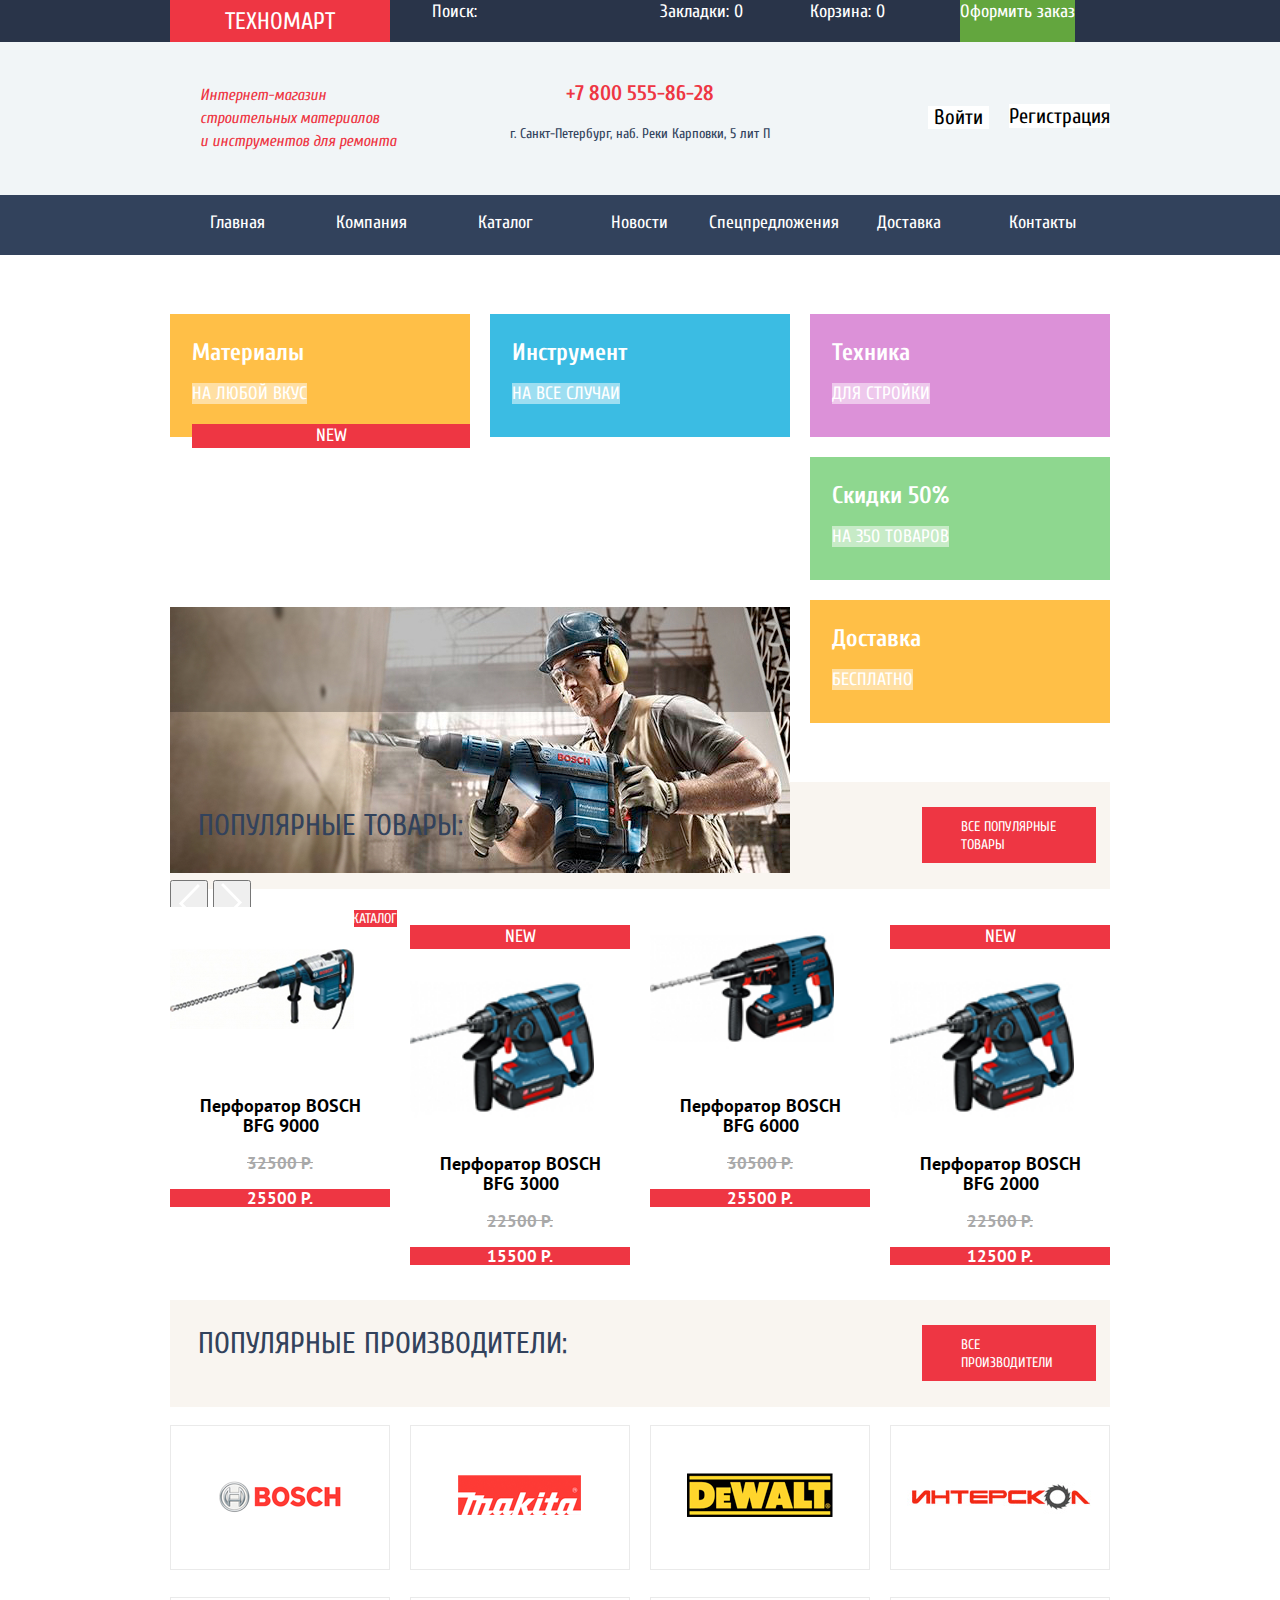
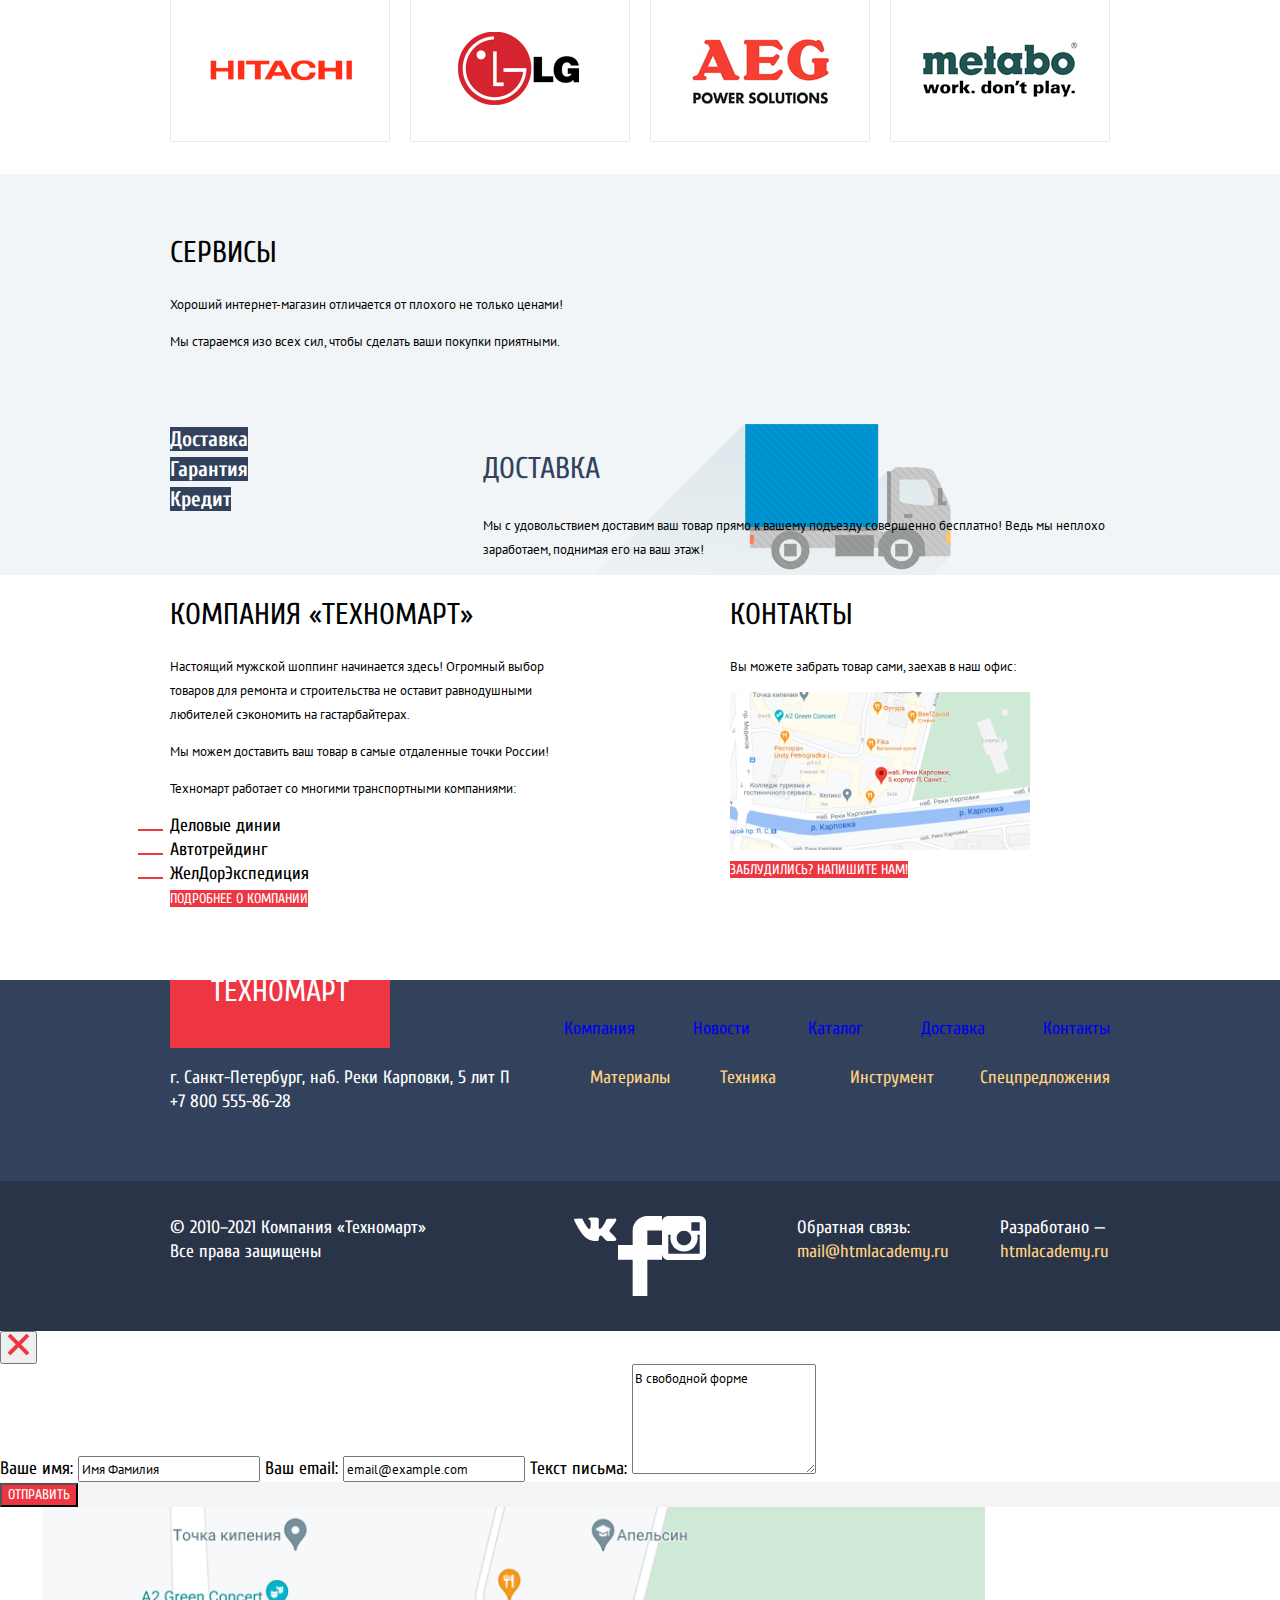
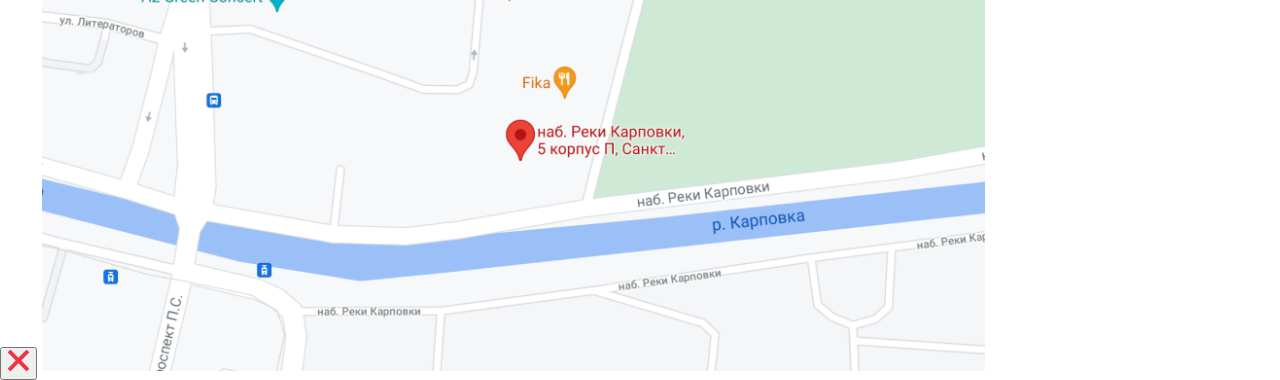
<file: index.html>
<!DOCTYPE html>
<html class="page" lang="ru">
  <head>
    <meta charset="utf-8">
    <title>HTML Academy: Техномарт - Главная</title>
    <link rel="stylesheet" href="https://fonts.googleapis.com/css2?family=Cuprum:wght@400;700&family=PT+Sans:wght@400;700&display=swap">
    <link href="css/normalize.css" rel="stylesheet">
    <link href="css/style.css" rel="stylesheet">
    <link rel="icon" href="favicon.ico">
    <link rel="icon" href="img/favicon/favicon.svg" type="image/svg+xml">
    <link rel="apple-touch-icon" href="img/favicon/180.png">
    <link rel="manifest" href="manifest.webmanifest">
  </head>
  <body class="page-body">
    <header class="main-header">
      <div class="extradark-wrapper">
        <div class="header-top-row container">
          <a href="#" class="small-logo">Техномарт</a>
          <form action="https://echo.htmlacademy.ru" method="post" class="search-form">
            <label for="search" class="visually-hidden">Поле поиска</label>
            <input type="text" name="search" id="search" placeholder="Поиск:" class="search-input">
          </form>
          <ul class="header-top-row-list">
            <li>
              <a href="#" class="bookmarks-link">Закладки: 0</a>
            </li>
            <li>
              <a href="#" class="shopping-cart-link">Корзина: 0</a>
            </li>
            <li>
              <a href="#" class="submit-order-button">Оформить заказ</a>
            </li>
          </ul>
        </div>
      </div>
      <div class="header-middle-row-grid-container container">
        <p class="short-site-description">
          Интернет-магазин
          <br>
          строительных материалов
          <br>
          и инструментов для ремонта
        </p>
        <div class="header-contacts">
          <a href="tel:+78005558628" class="header-phonenumber">+7 800 555-86-28</a>
          <p class="header-address">г. Санкт-Петербург, наб. Реки Карповки, 5 лит П</p>
        </div>
        <ul class="personal-account-buttons">
          <li>
            <button type="button" class="login-button">Войти</button>
          </li>
          <li>
            <a href="#" class="signup-button">Регистрация</a>
          </li>
        </ul>
      </div>
      <nav class="main-navigation dark-wrapper">
        <ul class="site-navigation container">
          <li><a href="#">Главная</a></li>
          <li><a href="#">Компания</a></li>
          <li><a href="catalog.html">Каталог</a></li>
          <li><a href="#">Новости</a></li>
          <li><a href="#">Спецпредложения</a></li>
          <li><a href="#">Доставка</a></li>
          <li><a href="#">Контакты</a></li>
        </ul>
      </nav>
    </header>
    <main>
      <h1 class="visually-hidden">Интернет-магазин Техномарт - Главная</h1>
      <section class="promo-products-and-services container">
        <h2 class="visually-hidden">Промо-блок: товары и услуги</h2>
        <ul class="products-and-services-list">
          <li class="products-and-services-item ">
            <h3 class="products-and-services-item-header">Материалы</h3>
            <a href="#" class="products-and-services-button">На любой вкус</a>
            <p class="new-label">New</p>
          </li>
          <li class="products-and-services-item">
            <h3 class="products-and-services-item-header">Инструмент</h3>
            <a href="#" class="products-and-services-button">На все случаи</a>
          </li>
          <li class="products-and-services-item">
            <h3 class="products-and-services-item-header">Техника</h3>
            <a href="#" class="products-and-services-button">Для стройки</a>
          </li>
          <li class="products-and-services-item-slider">
            <div class="slider">
              <div class="slide">
                <h3 class="slider-header">Перфораторы</h3>
                <p class="slider-description">Настоящие мужские игрушки</p>
                <img src="img/man-with-perforator.jpg" width="620" height="266" alt="Мужчина долбит бетонную стену перфоратором">
              </div>
              <div class="slide visually-hidden">
                <h3 class="slider-header">Дрели</h3>
                <p class="slider-description">Соседям на радость!</p>
                <img src="img/man-with-drill.jpg" width="620" height="266" alt="Мужчина сверлит кирпичную стену дрелью">
              </div>
              <button type="button" class="slider-button-left"><img src="img/icon-left.svg" width="22" height="40" alt="Стрелка влево"></button>
              <button type="button" class="slider-button-right"><img src="img/icon-right.svg" width="22" height="40" alt="Стрелка вправо"></button>
              <button type="button" name="drills" class="slider-radio-marker" disabled></button>
              <button type="button" name="perforators" class="slider-radio-marker"></button>
              <a href="catalog.html" class="button">Открыть каталог</a>
            </div>
          </li>
          <li class="products-and-services-item">
            <h3 class="products-and-services-item-header">Скидки 50%</h3>
            <a href="#" class="products-and-services-button">На 350 товаров</a>
          </li>
          <li class="products-and-services-item">
            <h3 class="products-and-services-item-header">Доставка</h3>
            <a href="#" class="products-and-services-button">Бесплатно</a>
          </li>
        </ul>
      </section>
      <section class="featured-products container">
        <div class="featured-products-header">
          <h2 class="featured-products-title">Популярные товары:</h2>
          <a href="#" class="button">Все популярные товары</a>
        </div>
        <ul class="featured-products-list">
          <li class="featured-products-list-item">
            <a href="#" class="featured-products-card">
              <img src="img/bosch-bfg-9000.jpg" width="184" height="164" alt="Большой синий перфоратор с длинным буром и шнуром">
              <h3 class="featured-products-card-title">Перфоратор BOSCH BFG 9000</h3>
              <p class="featured-products-card-old-price">32500 Р.</p>
              <p class="featured-products-card-new-price">25500 Р.</p>
            </a>
          </li>
          <li class="featured-products-list-item">
            <a href="#" class="featured-products-card">
              <p class="new-label">New</p>
              <img src="img/bosch-bfg-3000.jpg" width="184" height="164" alt="Синий перфоратор с коротким буром и аккумулятором">
              <h3 class="featured-products-card-title">Перфоратор BOSCH BFG 3000</h3>
              <p class="featured-products-card-old-price">22500 Р.</p>
              <p class="featured-products-card-new-price">15500 Р.</p>
            </a>
          </li>
          <li class="featured-products-list-item">
            <a href="#" class="featured-products-card">
              <img src="img/bosch-bfg-6000.jpg" width="184" height="164" alt="Синий перфоратор с обычным буром, упором и аккумулятором">
              <h3 class="featured-products-card-title">Перфоратор BOSCH BFG 6000</h3>
              <p class="featured-products-card-old-price">30500 Р.</p>
              <p class="featured-products-card-new-price">25500 Р.</p>
            </a>
          </li>
          <li class="featured-products-list-item">
            <a href="#" class="featured-products-card">
              <p class="new-label">New</p>
              <img src="img/bosch-bfg-2000.jpg" width="184" height="164" alt="Синий перфоратор с коротким буром и аккумулятором">
              <h3 class="featured-products-card-title">Перфоратор BOSCH BFG 2000</h3>
              <p class="featured-products-card-old-price">22500 Р.</p>
              <p class="featured-products-card-new-price">12500 Р.</p>
            </a>
          </li>
        </ul>
      </section>
      <section class="featured-manufacturers container">
        <div class="featured-manufacturers-header">
          <h2 class="featured-manufacturers-title">Популярные производители:</h2>
          <a href="#" class="button">Все производители</a>
        </div>
        <ul class="featured-manufacturers-list">
          <li class="featured-manufacturers-list-item">
            <a href="#"><img src="img/bosch-logo.png" width="220" height="145" alt="Логотип BOSCH"></a>
          </li>
          <li class="featured-manufacturers-list-item">
            <a href="#"><img src="img/makita-logo.png" width="220" height="145" alt="Логотип Makita"></a>
          </li>
          <li class="featured-manufacturers-list-item">
            <a href="#"><img src="img/dewalt-logo.png" width="220" height="145" alt="Логотип DeWalt"></a>
          </li>
          <li class="featured-manufacturers-list-item">
            <a href="#"><img src="img/interskol-logo.png" width="220" height="145" alt="Логотип Интерскол"></a>
          </li>
          <li class="featured-manufacturers-list-item">
            <a href="#"><img src="img/hitachi-logo.png" width="220" height="145" alt="Логотип HITACHI"></a>
          </li>
          <li class="featured-manufacturers-list-item">
            <a href="#"><img src="img/lg-logo.png" width="220" height="145" alt="Логотип LG"></a>
          </li>
          <li class="featured-manufacturers-list-item">
            <a href="#"><img src="img/aeg-logo.png" width="220" height="145" alt="Логотип AEG"></a>
          </li>
          <li class="featured-manufacturers-list-item">
            <a href="#"><img src="img/metabo-logo.png" width="220" height="145" alt="Логотип Metabo"></a>
          </li>
        </ul>
      </section>
      <section class="services">
        <div class="container">
          <h2 class="second-level-title services-title">Сервисы</h2>
          <p class="text-normal">Хороший интернет-магазин отличается от плохого не только ценами!</p>
          <p class="text-normal">Мы стараемся изо всех сил, чтобы сделать ваши покупки приятными.</p>
          <div class="services-grid-container">
            <ul class="services-list">
              <li class="services-list-item">
                <a href="#" class="services-list-item-link">Доставка</a>
              </li>
              <li class="services-list-item">
                <a href="#" class="services-list-item-link">Гарантия</a>
              </li>
              <li class="services-list-item">
                <a href="#" class="services-list-item-link">Кредит</a>
              </li>
            </ul>
            <div class="service service-delivery">
              <h3 class="service-title">Доставка</h3>
              <p class="text-normal">Мы с удовольствием доставим ваш товар прямо к вашему подъезду совершенно бесплатно! Ведь мы неплохо заработаем, поднимая его на ваш этаж!</p>
            </div>
            <div class="service service-warranty visually-hidden">
              <h3 class="service-title">Гарантия</h3>
              <p class="text-normal">Если купленный у нас товар поломается или заискрит, а также в случае пожара, спровоцированного его возгоранием, вы всегда можете быть уверены в нашей гарантии. Мы обменяем сгоревший товар на новый. Дом уж восстановите как-нибудь сами.</p>
            </div>
            <div class="service service-credit visually-hidden">
              <h3 class="service-title">Кредит</h3>
              <p class="text-normal">Залезть в долговую яму стало проще! Кредитные консультанты придут вам на помощь.</p>
              <a href="#" class="button">Отправить заявку</a>
            </div>
          </div>
        </div>
      </section>
      <div class="secondary-container container">
        <section class="about-company">
          <h2 class="second-level-title">Компания «Техномарт»</h2>
          <p class="text-normal">Настоящий мужской шоппинг начинается здесь! Огромный выбор товаров для ремонта и строительства не оставит равнодушными любителей сэкономить на гастарбайтерах.</p>
          <p class="text-normal">Мы можем доставить ваш товар в самые отдаленные точки России!</p>
          <p class="text-normal">Техномарт работает со многими транспортными компаниями:</p>
          <ul class="shipping-companies-list">
            <li class="shipping-companies-list-item text-large">Деловые динии</li>
            <li class="shipping-companies-list-item text-large">Автотрейдинг</li>
            <li class="shipping-companies-list-item text-large">ЖелДорЭкспедиция</li>
          </ul>
          <a href="#" class="button">Подробнее о компании</a>
        </section>
        <section class="contacts">
          <h2 class="second-level-title">Контакты</h2>
          <p class="text-normal">Вы можете забрать товар сами, заехав в наш офис:</p>
          <a href="#"><img src="img/minimap.png" width="300" height="158" alt="Карта со схемой проезда"></a>
          <a href="#" class="button">Заблудились? Напишите нам!</a>
        </section>
      </div>
      <section class="bottom-infoblock">
        <div class="bottom-grid-container container">
          <h2 class="visually-hidden">Нижнее навигационное меню и контакты</h2>
          <a href="#" class="large-logo">Техномарт</a>
          <ul class="site-navigation-secondary">
            <li><a href="#" class="bottom-infoblock-link">Компания</a></li>
            <li><a href="#" class="bottom-infoblock-link">Новости</a></li>
            <li><a href="catalog.html" class="bottom-infoblock-link">Каталог</a></li>
            <li><a href="#" class="bottom-infoblock-link">Доставка</a></li>
            <li><a href="#" class="bottom-infoblock-link">Контакты</a></li>
          </ul>
          <address class="bottom-infoblock-contacts">
            <p>г. Санкт-Петербург, наб. Реки Карповки, 5 лит П</p>
            <a href="tel:+78005558628">+7 800 555-86-28</a>
          </address>
          <ul class="product-categories-list">
            <li class="product-categories-list-item"><a href="#">Материалы</a></li>
            <li class="product-categories-list-item"><a href="#">Техника</a></li>
            <li class="product-categories-list-item"><a href="#">Инструмент</a></li>
            <li class="product-categories-list-item"><a href="#">Спецпредложения</a></li>
          </ul>
        </div>
      </section>
    </main>
    <footer class="main-footer">
      <div class="footer-grid-container container">
        <div class="footer-grid-column">
          <p class="footer-text">
            © 2010–2021 Компания «Техномарт»
            <br>
            Все права защищены
          </p>
        </div>
        <div class="footer-grid-column">
          <ul class="social-links-list">
            <li class="social-links-list-item">
              <a href="#" class="social-button"><img src="img/vk-logo.svg" width="44" height="44" alt="Вконтакте"></a>
            </li>
            <li class="social-links-list-item">
              <a href="#" class="social-button"><img src="img/facebook-logo.svg" width="44" height="44" alt="Фейсбук"></a>
            </li>
            <li class="social-links-list-item">
              <a href="#" class="social-button"><img src="img/instagram-logo.svg" width="44" height="44" alt="Инстаграм"></a>
            </li>
          </ul>
        </div>
        <div class="footer-grid-column">
          <div>
            <p class="footer-text">Обратная связь:</p>
            <a href="mailto:mail@htmlacademy.ru" class="footer-link">mail@htmlacademy.ru</a>
          </div>
          <div>
            <p class="footer-text">Разработано —</p>
            <a href="https://htmlacademy.ru/intensive/htmlcss" class="footer-link">htmlacademy.ru</a>
          </div>
      </div>
    </div>
    </footer>
    <section class="modal modal-feedback">
      <h2 class="visually-hidden">Форма обратной связи</h2>
      <button type="button" class="modal-close">
        <img src="img/red-cross.svg" alt="Закрыть">
      </button>
      <form action="https://echo.htmlacademy.ru" method="post" class="feedback-form">
        <label class="text-large">Ваше имя:
          <input type="text" name="name" placeholder="Имя Фамилия" class="feedback-first-name">
        </label>
        <label class="text-large">Ваш email:
          <input type="email" name="email" placeholder="email@example.com" class="feedback-last-name">
        </label>
        <label class="text-large">Текст письма:
          <textarea name="story" rows="5" class="feedback-text" placeholder="В свободной форме"></textarea>
        </label>
        <div class="submit-button-wrapper">
          <button type="submit" class="button">Отправить</button>
        </div>
      </form>
    </section>
    <section class="modal modal-map">
      <h2 class="visually-hidden">Как до нас добраться</h2>
      <button type="button" class="modal-close">
        <img src="img/red-cross.svg" alt="Закрыть">
      </button>
      <img src="img/map.png" width="943" height="449" alt="Карта">
    </section>
  </body>
</html>
</file>
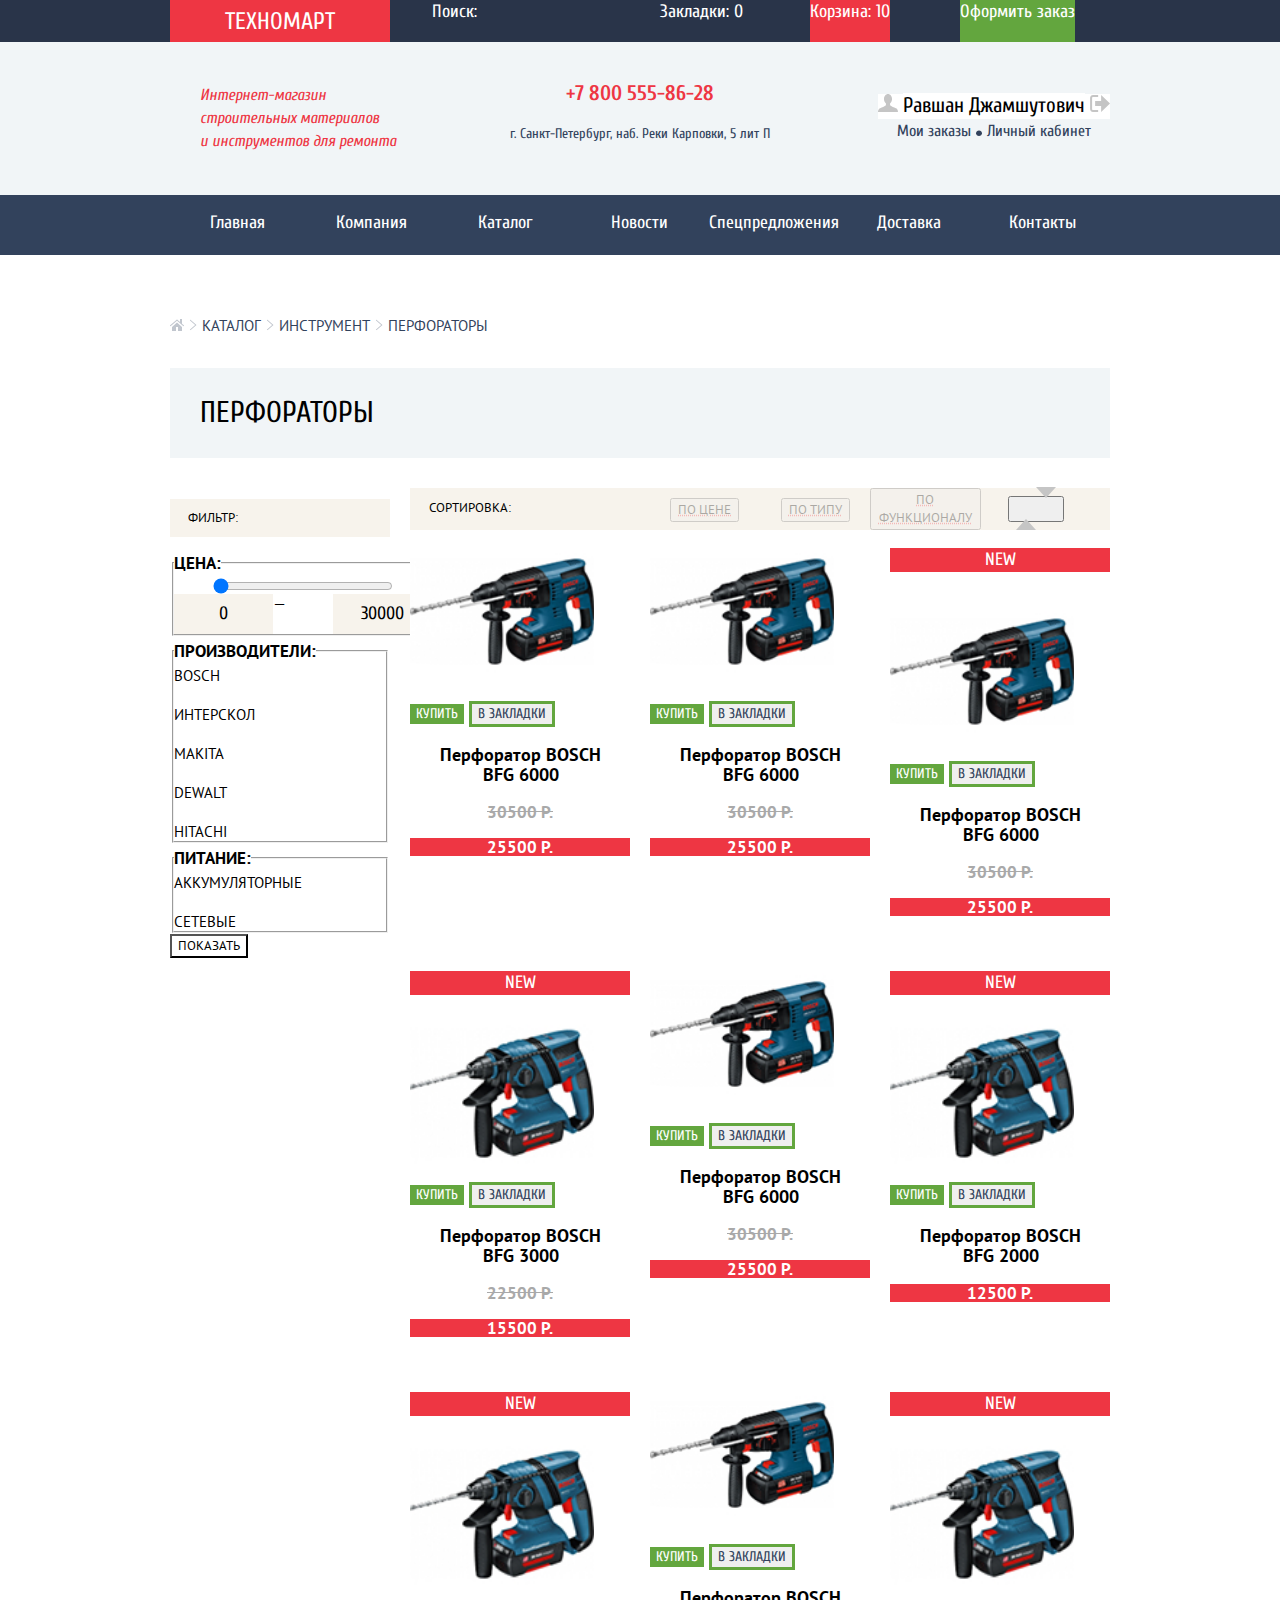
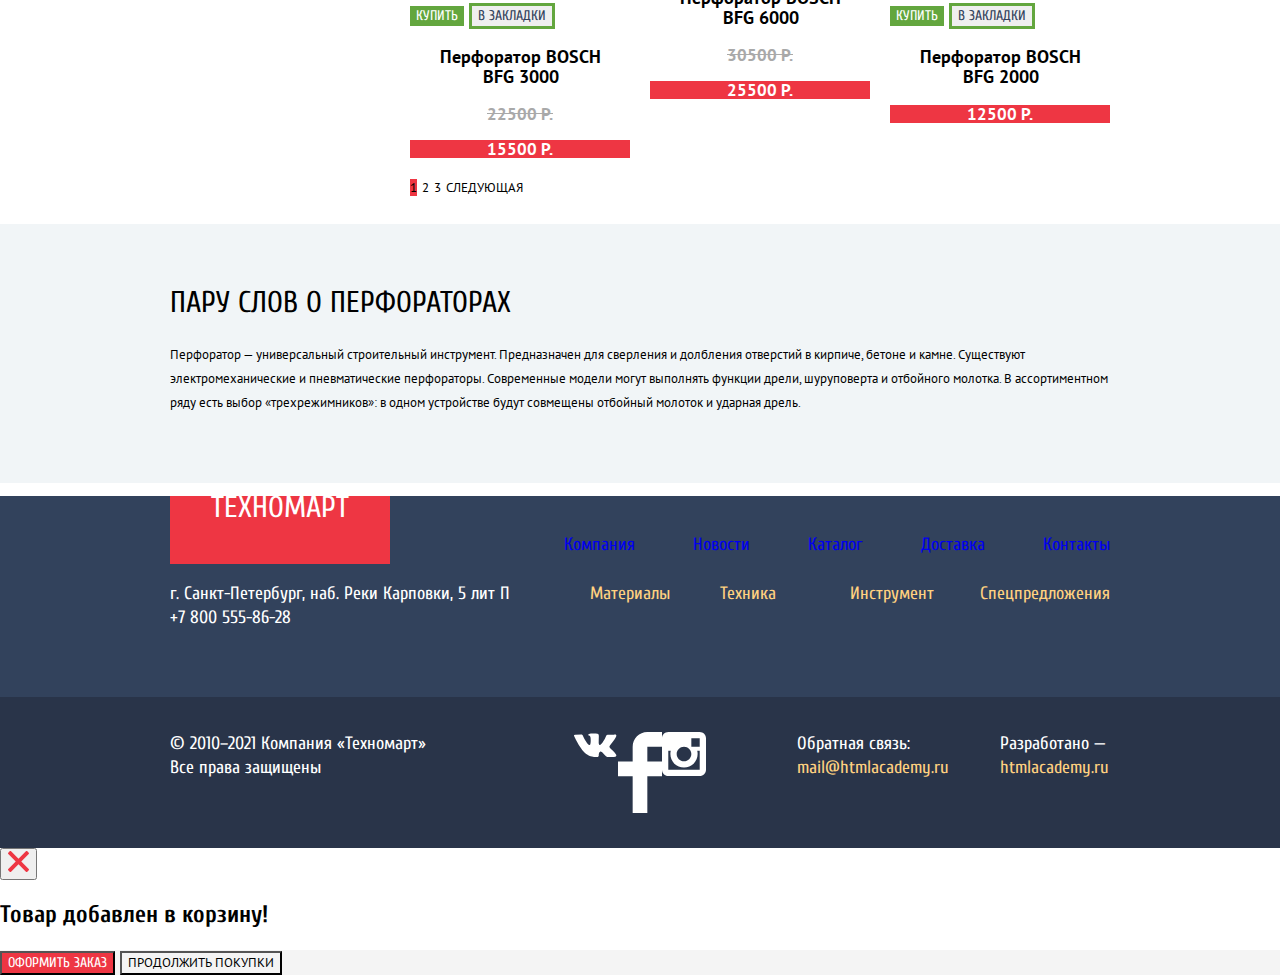
<file: catalog.html>
<!DOCTYPE html>
<html class="page" lang="ru">
  <head>
    <meta charset="utf-8">
    <title>HTML Academy: Техномарт - Каталог</title>
    <link rel="stylesheet" href="https://fonts.googleapis.com/css2?family=Cuprum:wght@400;700&family=PT+Sans:wght@400;700&display=swap">
    <link href="css/normalize.css" rel="stylesheet">
    <link href="css/style.css" rel="stylesheet">
    <link rel="icon" href="favicon.ico">
    <link rel="icon" href="img/favicon/favicon.svg" type="image/svg+xml">
    <link rel="apple-touch-icon" href="img/favicon/180.png">
    <link rel="manifest" href="manifest.webmanifest">
  </head>
  <body class="catalog-page-body">
    <header class="main-header">
      <div class="extradark-wrapper">
        <div class="header-top-row container">
          <a href="index.html" class="small-logo">Техномарт</a>
          <form action="https://echo.htmlacademy.ru" method="post" class="search-form">
              <label for="search" class="visually-hidden">Поле поиска</label>
              <input type="text" name="search" placeholder="Поиск:" class="search-input">
          </form>
          <ul class="header-top-row-list">
            <li>
              <a href="#" class="bookmarks-link">Закладки: 0</a>
            </li>
            <li>
              <a href="#" class="shopping-cart-link-nonempty">Корзина: 10</a>
            </li>
            <li>
              <a href="#" class="submit-order-button">Оформить заказ</a>
            </li>
          </ul>
        </div>
      </div>
      <div class="header-middle-row-grid-container container">
        <p class="short-site-description">
          Интернет-магазин
          <br>
          строительных материалов
          <br>
          и инструментов для ремонта
        </p>
        <div class="header-contacts">
          <a href="tel:+78005558628" class="header-phonenumber">+7 800 555-86-28</a>
          <p class="header-address">г. Санкт-Петербург, наб. Реки Карповки, 5 лит П</p>
        </div>
        <ul class="personal-account-buttons">
          <li class="personal-account-block">
            <a href="#">
              <img src="img/icon-user.svg" width="20" height="18" alt="Иконка личного кабинета">
            </a>
            <a href="#" class="personal-account-button">Равшан Джамшутович</a>
            <a href="#" class="signout-button">
              <img src="img/icon-logout.svg" width="20" height="17" alt="Иконка выхода из личного кабинета">
            </a>
          </li>
          <li class="personal-account-links">
            <a href="#" class="my-orders-link">Мои заказы</a>
            <img src="img/middot.svg" width="6" height="7" alt="Точка-разделитель">
            <a href="#" class="personal-account-link">Личный кабинет</a>
          </li>
        </ul>
      </div>
      <nav class="main-navigation dark-wrapper">
        <ul class="site-navigation container">
          <li><a href="index.html">Главная</a></li>
          <li><a href="#">Компания</a></li>
          <li><a href="#">Каталог</a></li>
          <li><a href="#">Новости</a></li>
          <li><a href="#">Спецпредложения</a></li>
          <li><a href="#">Доставка</a></li>
          <li><a href="#">Контакты</a></li>
        </ul>
      </nav>
    </header>
    <main>
      <h1 class="visually-hidden">Интернет-магазин Техномарт - Каталог</h1>
      <section class="catalog-page container">
        <h2 class="visually-hidden">Хлебные крошки</h2>
        <ul class="breadcrumbs-list">
          <li>
            <a href="index.html"><img src="img/icon-home.svg" width="14" height="12" alt="Домой"></a>
          </li>
          <li class="list-item-with-custom-bullet">
            <span class="sixth-level-title">Каталог</span>
          </li>
          <li class="list-item-with-custom-bullet">
            <a href="#" class="sixth-level-title">Инструмент</a>
          </li>
          <li class="list-item-with-custom-bullet">
            <a href="#" class="sixth-level-title">Перфораторы</a>
          </li>
        </ul>
        <p class="second-level-title products-category-title">Перфораторы</p>
      </section>
      <div class="catalog-grid container">
        <section class="filter">
          <h2 class="filter-title">Фильтр:</h2>
          <form action="https://echo.htmlacademy.ru" method="post">
            <fieldset class="price-filter">
              <legend class="price-title">Цена:</legend>
              <input type="range" name="price" min="0" max="30000" step="1000" value="0" class="price-scroller">
              <input type="text" name="min-price" value="0" class="min-price">
              <span class="input-separator-dash">&#8212;</span>
              <input type="text" name="max-price" value="30000" class="max-price">
            </fieldset>
            <fieldset class="manufacturers-filter">
              <legend class="manufacturers-title">Производители:</legend>
              <label for="bosch">Bosch</label>
              <input type="checkbox" name="manufacturer" id="bosch" checked value="BOSCH" class="visually-hidden">
              <label for="interskol">Интерскол</label>
              <input type="checkbox" name="manufacturer" id="interskol" value="INTERSKOL" class="visually-hidden">
              <label for="makita">Makita</label>
              <input type="checkbox" name="manufacturer" id="makita" checked value="MAKITA" class="visually-hidden">
              <label for="dewalt">Dewalt</label>
              <input type="checkbox" name="manufacturer" id="dewalt" value="DEWALT" class="visually-hidden">
              <label for="hitachi">Hitachi</label>
              <input type="checkbox" name="manufacturer" id="hitachi" value="HITACHI" class="visually-hidden">
            </fieldset>
            <fieldset class="power-filter">
              <legend class="power-title">Питание:</legend>
              <label>
                <input type="radio" name="power" checked value="battery" class="visually-hidden">
                Аккумуляторные
              </label>
              <label>
                <input type="radio" name="power" value="grid" class="visually-hidden">
                Сетевые
              </label>
            </fieldset>
            <button type="submit" class="filter-form-submit">Показать</button>
          </form>
        </section>
        <section class="products-grid">
          <div class="sorter">
            <h2 class="sorter-title">Сортировка:</h2>
            <ul class="sorter-list">
              <li>
                <button type="button" class="sorter-text-button">По цене</button>
              </li>
              <li>
                <button type="button" class="sorter-text-button">По типу</button>
              </li>
              <li>
                <button type="button" class="sorter-text-button">По функционалу</button>
              </li>
              <li>
                <button type="button triangular-buttons">
                  <span class="ascending-sort-button"></span>
                  <span class="descending-sort-button"></span>
                </button>
              </li>
            </ul>
          </div>
          <h2 class="visually-hidden">Карточки товаров</h2>
          <ul class="products-list">
            <li>
              <img src="img/bosch-bfg-6000.jpg" width="184" height="164" alt="Синий перфоратор с обычным буром, упором и аккумулятором">
              <button type="button" class="product-card-buy-button">Купить</button>
              <button type="button" class="product-card-favorites-button">В закладки</button>
              <h3>Перфоратор BOSCH BFG 6000</h3>
              <p class="products-card-old-price">30500 Р.</p>
              <p class="products-card-new-price">25500 Р.</p>
            </li>
            <li>
              <img src="img/bosch-bfg-6000.jpg" width="184" height="164" alt="Синий перфоратор с обычным буром, упором и аккумулятором">
              <button type="button" class="product-card-buy-button">Купить</button>
              <button type="button" class="product-card-favorites-button">В закладки</button>
              <h3>Перфоратор BOSCH BFG 6000</h3>
              <p class="products-card-old-price">30500 Р.</p>
              <p class="products-card-new-price">25500 Р.</p>
            </li>
            <li>
              <p class="new-label">New</p>
              <img src="img/bosch-bfg-6000.jpg" width="184" height="164" alt="Синий перфоратор с обычным буром, упором и аккумулятором">
              <button type="button" class="product-card-buy-button">Купить</button>
              <button type="button" class="product-card-favorites-button">В закладки</button>
              <h3>Перфоратор BOSCH BFG 6000</h3>
              <p class="products-card-old-price">30500 Р.</p>
              <p class="products-card-new-price">25500 Р.</p>
            </li>
            <li>
              <p class="new-label">New</p>
              <img src="img/bosch-bfg-3000.jpg" width="184" height="164" alt="Синий перфоратор с коротким буром и аккумулятором">
              <button type="button" class="product-card-buy-button">Купить</button>
              <button type="button" class="product-card-favorites-button">В закладки</button>
              <h3>Перфоратор BOSCH BFG 3000</h3>
              <p class="products-card-old-price">22500 Р.</p>
              <p class="products-card-new-price">15500 Р.</p>
            </li>
            <li>
              <img src="img/bosch-bfg-6000.jpg" width="184" height="164" alt="Синий перфоратор с обычным буром, упором и аккумулятором">
              <button type="button" class="product-card-buy-button">Купить</button>
              <button type="button" class="product-card-favorites-button">В закладки</button>
              <h3>Перфоратор BOSCH BFG 6000</h3>
              <p class="products-card-old-price">30500 Р.</p>
              <p class="products-card-new-price">25500 Р.</p>
            </li>
            <li>
              <p class="new-label">New</p>
              <img src="img/bosch-bfg-2000.jpg" width="184" height="164" alt="Синий перфоратор с коротким буром и аккумулятором">
              <button type="button" class="product-card-buy-button">Купить</button>
              <button type="button" class="product-card-favorites-button">В закладки</button>
              <h3>Перфоратор BOSCH BFG 2000</h3>
              <p class="products-card-new-price">12500 Р.</p>
            </li>
            <li>
              <p class="new-label">New</p>
              <img src="img/bosch-bfg-3000.jpg" width="184" height="164" alt="Синий перфоратор с коротким буром и аккумулятором">
              <button type="button" class="product-card-buy-button">Купить</button>
              <button type="button" class="product-card-favorites-button">В закладки</button>
              <h3>Перфоратор BOSCH BFG 3000</h3>
              <p class="products-card-old-price">22500 Р.</p>
              <p class="products-card-new-price">15500 Р.</p>
            </li>
            <li>
              <img src="img/bosch-bfg-6000.jpg" width="184" height="164" alt="Синий перфоратор с обычным буром, упором и аккумулятором">
              <button type="button" class="product-card-buy-button">Купить</button>
              <button type="button" class="product-card-favorites-button">В закладки</button>
              <h3>Перфоратор BOSCH BFG 6000</h3>
              <p class="products-card-old-price">30500 Р.</p>
              <p class="products-card-new-price">25500 Р.</p>
            </li>
            <li>
              <p class="new-label">New</p>
              <img src="img/bosch-bfg-2000.jpg" width="184" height="164" alt="Синий перфоратор с коротким буром и аккумулятором">
              <button type="button" class="product-card-buy-button">Купить</button>
              <button type="button" class="product-card-favorites-button">В закладки</button>
              <h3>Перфоратор BOSCH BFG 2000</h3>
              <p class="products-card-new-price">12500 Р.</p>
            </li>
          </ul>
          <h2 class="visually-hidden">Навигация по страницам каталога</h2>
          <ul class="pagination">
            <li><a href="#" class="page-link current-page">1</a></li>
            <li><a href="#" class="page-link">2</a></li>
            <li><a href="#" class="page-link">3</a></li>
            <li><a href="#" class="page-link">Следующая</a></li>
          </ul>
        </section>
      </div>
      <article class="article">
        <div class="light-wrapper">
          <div class="container">
            <h2 class="second-level-title article-title">Пару слов о перфораторах</h2>
            <p class="text-normal article-text">Перфоратор — универсальный строительный инструмент. Предназначен для сверления и долбления отверстий в кирпиче, бетоне и камне. Существуют электромеханические и пневматические перфораторы. Современные модели могут выполнять функции дрели, шуруповерта и отбойного молотка. В ассортиментном ряду есть выбор «трехрежимников»: в одном устройстве будут совмещены отбойный молоток и ударная дрель.</p>
          </div>
        </div>
      </article>
      <section class="bottom-infoblock">
        <div class="bottom-grid-container container">
          <h2 class="visually-hidden">Нижнее навигационное меню и контакты</h2>
          <a href="#" class="large-logo">Техномарт</a>
          <ul class="site-navigation-secondary">
            <li><a href="#" class="bottom-infoblock-link">Компания</a></li>
            <li><a href="#" class="bottom-infoblock-link">Новости</a></li>
            <li><a href="#" class="bottom-infoblock-link">Каталог</a></li>
            <li><a href="#" class="bottom-infoblock-link">Доставка</a></li>
            <li><a href="#" class="bottom-infoblock-link">Контакты</a></li>
          </ul>
          <address class="bottom-infoblock-contacts">
            <p>г. Санкт-Петербург, наб. Реки Карповки, 5 лит П</p>
            <a href="tel:+78005558628">+7 800 555-86-28</a>
          </address>
          <ul class="product-categories-list">
            <li class="product-categories-list-item"><a href="#">Материалы</a></li>
            <li class="product-categories-list-item"><a href="#">Техника</a></li>
            <li class="product-categories-list-item"><a href="#">Инструмент</a></li>
            <li class="product-categories-list-item"><a href="#">Спецпредложения</a></li>
          </ul>
        </div>
      </section>
    </main>
    <footer class="main-footer">
      <div class="footer-grid-container container">
        <div class="footer-grid-column">
          <p class="footer-text">
            © 2010–2021 Компания «Техномарт»
            <br>
            Все права защищены
          </p>
        </div>
        <div class="footer-grid-column">
          <ul class="social-links-list">
            <li class="social-links-list-item">
              <a href="#" class="social-button"><img src="img/vk-logo.svg" width="44" height="44" alt="Вконтакте"></a>
            </li>
            <li class="social-links-list-item">
              <a href="#" class="social-button"><img src="img/facebook-logo.svg" width="44" height="44" alt="Фейсбук"></a>
            </li>
            <li class="social-links-list-item">
              <a href="#" class="social-button"><img src="img/instagram-logo.svg" width="44" height="44" alt="Инстаграм"></a>
            </li>
          </ul>
        </div>
        <div class="footer-grid-column">
          <div>
            <p class="footer-text">Обратная связь:</p>
            <a href="mailto:mail@htmlacademy.ru" class="footer-link">mail@htmlacademy.ru</a>
          </div>
          <div>
            <p class="footer-text">Разработано —</p>
            <a href="https://htmlacademy.ru/intensive/htmlcss" class="footer-link">htmlacademy.ru</a>
          </div>
      </div>
    </div>
    </footer>
    <section class="modal modal-added-item-to-sc">
      <button type="button" class="modal-close">
        <img src="img/red-cross.svg" alt="Закрыть">
      </button>
      <h2 class="third-level-title">Товар добавлен в корзину!</h2>
      <div class="submit-button-wrapper">
        <button type="button" class="button">Оформить заказ</button>
        <button type="button" class="continue-shopping-button">Продолжить покупки</button>
      </div>
    </section>
  </body>
</html>
</file>
<file: css/style.css>
:root {
  --basic-black: #000000;
  --basic-white: #FFFFFF;
  --transparent-white: rgb(255, 255, 255, 0.5);
  --basic-red: #EE3643;
  --basic-green: #63A63E;
  --basic-grey: #3D546F;
  --basic-greylight: #C5C5C5;
  --basic-darkgrey: #32425C;
  --basic-light: #F1F1F1;
  --text-grey: #A9A9A9;
  --medium-grey: #F4F4F4;
  --basic-background: #F1F5F7;
  --extra-dark-background: #293449;
  --lightsand-background: #F9F5F0;
  --special-yellow: #FFBF47;
  --success: #5FBB2D;
  --error: #BD2732;
  --hover-red: #CA2C37;
  --dark-red: #BA2732;
  --cyan: #3BBCE3;
  --purple: #DC91D8;
  --light-green: #8ED78F;
  --sand: #FFD180;
  --transparent-sand: rgb(255, 209, 128, 0.5);
  --beige: #F7F3EC;
  --green: #518534;
  --grey: #D8D8D8;
}

body {
  min-width: 960px;
  margin: 0;
  padding: 0;
  font-family: 'Cuprum', 'PT Sans', 'Calibri', sans-serif;
  font-size: 18px;
  line-height: 24px;
  font-weight: 400;
  color: var(--basic-white);
  background-color: var(--basic-white);
}

a {
  text-decoration: none;
}

img {
  max-width: 100%;
  height: auto;
}

.page {
  height: 100%;
}

.container {
  width: 940px;
  margin: 0 auto;
  padding: 0 20px;
}

.page-body {
  min-height: 100%;
  display: grid;
  grid-template-rows: min-content 1fr min-content;
  align-content: start;
}

.visually-hidden {
  position: absolute;
  clip: rect(0 0 0 0);
  width: 1px;
  height: 1px;
  margin: -1px;
}

.first-level-title {
  font-size: 36px;
  line-height: 36px;
  font-weight: bold;
  color: var(--basic-black);
  text-transform: uppercase;
}

.second-level-title {
  font-size: 30px;
  line-height: 30px;
  font-weight: normal;
  color: var(--basic-black);
  text-transform: uppercase;
}

.third-level-title {
  font-size: 24px;
  line-height: 30px;
  font-weight: bold;
  color: var(--basic-black);
}

.fourth-level-title {
  font-size: 21px;
  line-height: 30px;
  font-weight: bold;
  color: var(--basic-darkgrey);
}

.fifth-level-title {
  font-size: 13px;
  line-height: 18px;
  font-weight: bold;
  font-family: 'PT Sans';
  color: var(--basic-darkgrey);
}

.sixth-level-title {
  font-size: 15px;
  line-height: 19px;
  font-weight: regular;
  font-family: 'PT Sans';
  text-transform: uppercase;
  color: var(--basic-darkgrey);
}

.text-normal {
  font-size: 13px;
  line-height: 24px;
  font-weight: regular;
  font-family: 'PT Sans';
  color: var(--basic-black);
}

.text-large {
  font-size: 18px;
  line-height: 24px;
  font-weight: regular;
  font-style: normal;
  color: var(--basic-black);
}

.button {
  font-size: 14px;
  line-height: 18px;
  color: var(--basic-white);
  text-transform: uppercase;
  background-color: var(--basic-red);
}

.button:hover {
  background-color: var(--hover-red);
}

.button:visited {
  background-color: var(--dark-red);
}

.new-label {
  text-transform: uppercase;
  color: var(--basic-white);
  background-color: var(--basic-red);
  text-align: center;
}

.main-header {
  margin-bottom: 59px;
  background-color: var(--basic-background);
}

.light-wrapper {
  background-color: var(--basic-background);
}

.extradark-wrapper {
  background-color: var(--extra-dark-background);
}

.dark-wrapper {
  background-color: var(--basic-darkgrey);
}

.header-top-row {
  display: grid;
  grid-template-columns: 220px 1fr 2fr;
  grid-template-rows: 42px;
  align-items: center;
  place-items: stretch;
}

.header-top-row-list {
  grid-column: 3 / 4;
  justify-self: end;
  display: grid;
  grid-template-columns: 150px 150px 150px;
  list-style: none;
  margin: 0;
  padding: 0;
  place-items: stretch;
}

.header-top-row-list a {
  display: inline-block;
  vertical-align: middle;
  height: 100%;
  padding: 0;
  vertical-align: middle;
}

.small-logo {
  grid-column: 1 / 2;
  font-size: 24px;
  text-transform: uppercase;
  color: var(--basic-white);
  background-color: var(--basic-red);
  text-align: center;
  display: inline-block;
  vertical-align: middle;
  height: 75%;
  padding-top: 10px;
}

.small-logo:visited {
  background-color: var(--error);
}

.search-input {
  padding-left: 42px;
  display: inline-block;
  vertical-align: middle;
}

.bookmarks-link {
  grid-column: 1 / 2;
  font-size: 18px;
  line-height: 24px;
  color: var(--basic-white);
}

.shopping-cart-link {
  grid-column: 2 / 3;
  font-size: 18px;
  line-height: 24px;
  color: var(--basic-white);
}

.submit-order-button {
  grid-column: 3 / 4;
  font-size: 18px;
  line-height: 24px;
  color: var(--basic-white);
}

.bookmarks-link:visited,
.shopping-cart-link:visited,
.submit-order-button:visited {
  color: var(--transparent-white)
}

.shopping-cart-link-nonempty {
  font-size: 18px;
  line-height: 24px;
  color: var(--basic-white);
  background-color: var(--basic-red);
}

.submit-order-button {
  background-color: var(--basic-green);
}

.search-form input {
  border: none;
  background-color: var(--extra-dark-background);
}

.search-form input::placeholder {
  font-size: 18px;
  line-height: 24px;
  color: var(--basic-white);
}

.search-form input:focus {
  border: none;
  background-color: var(--basic-white);
}

.search-form input:focus::placeholder {
  font-size: 18px;
  line-height: 24px;
  color: var(--basic-black);
}

.header-middle-row-grid-container {
  display: grid;
  grid-template-columns: 1fr 1fr 1fr;
  grid-template-rows: 153px;
  justify-content: center;
  align-items: center;
}

.short-site-description {
  font-size: 16px;
  font-style: italic;
  line-height: 23px;
  color: var(--basic-red);
  margin-left: 30px;
}

.header-contacts {
  justify-self: center;
  text-align: center;
}

.header-phonenumber {
  font-size: 21px;
  font-weight: bold;
  line-height: 30px;
  color: var(--basic-red);
}

.header-address {
  font-size: 14px;
  line-height: 24px;
  color: var(--basic-darkgrey);
}

.personal-account-buttons {
  list-style: none;
  justify-self: end;
  margin: 0;
  padding: 0;
  display: grid;
  grid-template-columns: 1fr 1fr;
}

.personal-account-buttons li {
  justify-self: center;
}

.login-button,
.signup-button,
.personal-account-button {
  font-size: 21px;
  line-height: 21px;
  color: var(--basic-black);
  background-color: var(--basic-white);
  border: none;
}

.login-button:hover,
.signup-button:hover {
  color: var(--basic-red);
}

.login-button:visited,
.signup-button:visited,
.personal-account-button:visited {
  color: var(--basic-greylight);
}

.personal-account-block {
  justify-self: center;
  grid-column: 1 / 3;
  background-color: var(--basic-white);
}

.personal-account-links {
  justify-self: center;
  grid-column: 1 / 3;
}

.site-navigation {
  display: grid;
  justify-content: center;
  grid-template-columns: repeat(7, 1fr);
  grid-template-rows: 60px;
  list-style: none;
  margin: 0 auto;
  padding: 0;
  background-color: var(--basic-darkgrey);
  text-align: center;
}

.site-navigation li {
  padding-top: 16px;
}

.site-navigation a {
  font-size: 18px;
  line-height: 24px;
  color: var(--basic-white);
}

.site-navigation a:hover {
  background-color: var(--extra-dark-background);
}

.site-navigation a:visited {
  color: var(--transparent-white);
}

.promo-products-and-services {
  display: grid;
  grid-template-columns: 1fr 1fr 1fr;
  margin-bottom: 59px;
}

.slider-header {
  font-size: 36px;
  line-height: 36px;
  font-style: bold;
  text-transform: uppercase;
  color: var(--basic-white);
}

.products-and-services-list {
  list-style: none;
  margin: 0;
  padding: 0;
  display: grid;
  grid-template-columns: 300px 300px 300px;
  grid-template-rows: 123px 123px 123px;
  column-gap: 20px;
  row-gap: 20px;
}

.products-and-services-item {
  padding-left: 22px;
}

.products-and-services-item-header {
  font-size: 24px;
  line-height: 30px;
  font-weight: bold;
  margin-bottom: 14px;
  color: var(--basic-white);
}

.products-and-services-button {
  text-transform: uppercase;
  color: var(--basic-white);
  background-color: var(--transparent-white);
}

.products-and-services-button:hover {
  background-color: var(--basic-greylight);
}

.products-and-services-button:visited {
  background-color: var(--text-grey);
}

.products-and-services-list li:first-child,
.products-and-services-list li:last-child {
  background-color: var(--special-yellow);
}

.products-and-services-list li:nth-child(2) {
  background-color: var(--cyan);
}

.products-and-services-list li:nth-child(3) {
  background-color: var(--purple);
}

.products-and-services-list li:nth-child(5) {
  background-color: var(--light-green);
}

.products-and-services-item-slider {
  grid-column: 1 / 3;
  grid-row: 2 / 4;
}

.featured-products-list {
  display: grid;
  grid-template-columns: repeat(4, 220px);
  gap: 20px;
  padding-left: 0;
}

.featured-products-header {
  display: grid;
  grid-template-columns: 4fr 1fr;
  background-color: var(--lightsand-background);
}

.featured-products-header a {
  margin: 25px 14px 26px auto;
  padding: 11px 38px 9px 39px;
}

.featured-manufacturers-header {
  display: grid;
  grid-template-columns: 4fr 1fr;
  background-color: var(--lightsand-background);
}

.featured-manufacturers-header a {
  margin: 25px 14px 26px auto;
  padding: 11px 38px 9px 39px;
}

.featured-products-title,
.featured-manufacturers-title {
  font-size: 30px;
  line-height: 30px;
  font-weight: normal;
  text-transform: uppercase;
  color: var(--basic-darkgrey);
  margin: 29px auto 30px 28px;
}

.featured-manufacturers-list {
  padding-left: 0;
  display: grid;
  grid-template-columns: repeat(4, 220px);
  gap: 20px;
}

.featured-products-card-title,
.products-list h3 {
  font-size: 18px;
  line-height: 20px;
  font-weight: bold;
  font-family: 'PT Sans';
  color: var(--basic-black);
  padding-left: 18px;
  padding-right: 17px;
  text-align: center;
}

.featured-products-card-old-price,
.products-card-old-price {
  font-size: 17px;
  line-height: 18px;
  font-weight: bold;
  font-family: 'PT Sans';
  text-decoration: line-through;
  color: var(--text-grey);
  padding-left: 24px;
  padding-right: 24px;
  text-align: center;
}

.featured-products-card-new-price,
.products-card-new-price {
  font-size: 17px;
  line-height: 18px;
  font-weight: bold;
  font-family: 'PT Sans';
  color: var(--basic-white);
  padding-left: 24px;
  padding-right: 24px;
  text-align: center;
  background-color: var(--basic-red);
}

.services {
  background-color: var(--basic-background);
}

.services-title {
  padding-top: 64px;
}

.services-grid-container {
  display: grid;
  grid-template-columns: 1fr 2fr;
  margin-top: 70px;
}

.services-list {
  list-style: none;
  margin: 0;
  padding: 0;
}

.services-list-item-link {
  font-size: 21px;
  line-height: 30px;
  font-weight: bold;
  color: var(--basic-white);
  background-color: var(--basic-darkgrey);
}

.services-list-item-link:hover {
  background-color: var(--extra-dark-background);
}

.services-list-item-link:active {
  color: var(--basic-darkgrey);
  background-color: var(--basic-white);
}

.service-title {
  font-size: 30px;
  line-height: 30px;
  font-weight: normal;
  text-transform: uppercase;
  color: var(--basic-darkgrey);
}

.service-delivery {
  background: no-repeat url('../img/delivery.png');
}

.service-warranty {
  background: no-repeat url('../img/warranty.png');
}

.service-credit {
  background: no-repeat url('../img/credit.png');
}

.secondary-container {
  display: grid;
  grid-template-columns: 1fr 1fr;
  gap: 179px;
  justify-content: start;
  margin-bottom: 70px;
}

.shipping-companies-list {
  list-style-image: url('../img/red-line-marker.svg');
  margin: 0;
  padding: 0;
}

.bottom-infoblock {
  background-color: var(--basic-darkgrey);
}

.bottom-grid-container {
  display: grid;
  grid-template-columns: 1fr 1fr;
  grid-template-rows: 68px 1fr;
}

.bottom-infoblock {
  padding-bottom: 67px;
  background-color: var(--basic-darkgrey);
  vertical-align: top;
}

.site-navigation-secondary {
  list-style: none;
  margin: 0 0 34px 0;
  padding: 37px 0 0 0;
  display: grid;
  grid-template-columns: repeat(5, 1fr);
  column-gap: 58px;
  justify-content: center;
  justify-self: end;
}

.large-logo {
  display: inline-block;
  padding: auto;
  text-align: center;
  vertical-align: middle;
  width: 220px;
  height: 68px;
  font-size: 30px;
  text-transform: uppercase;
  color: var(--basic-white);
  background-color: var(--basic-red);
}

.bottom-infoblock-contacts > * {
  font-size: 18px;
  line-height: 24px;
  font-weight: regular;
  font-style: normal;
  color: var(--basic-white);
}

.bottom-infoblock-link:hover {
  text-decoration: underline;
}

.bottom-infoblock-link:visited {
  color: var(--transparent-white);
}

.bottom-infoblock-contacts p {
  margin-bottom: 0;
}

.product-categories-list {
  list-style: none;
  margin: 18px 0 0 0;
  padding: 0;
  display: grid;
  grid-template-columns: repeat(4, 1fr);
  justify-self: end;
}

.product-categories-list a {
  font-size: 18px;
  line-height: 24px;
  font-weight: regular;
  font-style: normal;
  color: var(--sand);
}

.product-categories-list a:hover {
  text-decoration: underline;
}

.product-categories-list a:visited {
  color: var(--transparent-sand);
}

.main-footer {
  background-color: var(--extra-dark-background);
}

.footer-grid-container {
  display: grid;
  grid-template-columns: 1fr 1fr 1fr;
  padding-top: 35px;
  padding-bottom: 35px;
}

.footer-grid-column:nth-child(2) {
  justify-self: center;
}

.footer-grid-column:last-child {
  display: grid;
  grid-template-columns: 1fr 1fr;
  column-gap: 51px;
}

.social-links-list {
  list-style: none;
  margin: 0;
  padding: 0;
  justify-self: center;
  display: grid;
  grid-template-columns: repeat(3, 1fr);
}

.social-links-list-item {
  padding: 0;
  margin: 0;
}

.footer-link {
  font-size: 18px;
  line-height: 24px;
  font-weight: regular;
  font-style: normal;
  color: var(--sand);
}

.footer-link:hover {
  text-decoration: underline;
}

.footer-link:visited {
  color: var(--basic-red);
}

.footer-text {
  margin: 0;
}

.social-button {
  background-color: var(--extra-dark-background);
}

.social-button:hover,
.social-button:visited {
  background-color: var(--basic-red);
}

.social-button img {
  vertical-align: middle;
}

.feedback-form input::placeholder,
.feedback-form textarea::placeholder {
  font-size: 13px;
  line-height: 24px;
  font-weight: regular;
  font-family: 'PT Sans';
  color: var(--basic-black);
}

.submit-button-wrapper {
  background-color: var(--medium-grey);
}

.my-orders-link,
.personal-account-link {
  font-size: 16px;
  line-height: 18px;
  color: var(--basic-darkgrey);
}

.my-orders-link:hover,
.personal-account-link:hover {
  color: var(--basic-red);
}

.my-orders-link:visited,
.personal-account-link:visited {
  color: var(--basic-greylight);
}

.catalog-grid {
  display: grid;
  grid-template-columns: 220px 1fr;
  column-gap: 20px;
}

.catalog-page {
  grid-column: 1 / 3;
}

.breadcrumbs-list {
  list-style: none;
  margin: 0;
  padding: 0;
}

.breadcrumbs-list li {
  display: inline;
}

.list-item-with-custom-bullet::before {
  content: url('../img/small-right-arrow.svg');
}

.products-list {
  display: grid;
  grid-template-columns: 1fr 1fr 1fr;
  gap: 20px;
  margin: 0;
  padding: 0;
}

.products-category-title {
  padding: 30px;
  background-color: var(--basic-background);
}

.price-filter {
  width: 220px;
  padding: 0;
  display: grid;
  grid-template-columns: 1fr 1fr 1fr;
}

.sorter,
.price-scroller,
.price-filter input {
  background-color: var(--beige);
  border: none;
}

.price-scroller {
  grid-column: 1 / 4;
  width: 180px;
  justify-self: center;
}

.sorter {
  grid-column: 1 / 4;
  display: grid;
  grid-template-columns: 1fr 2fr;
  padding-left: 19px;
  padding-right: 19px;
}

.price-filter input:placeholder {
  font-size: 18px;
  line-height: 24px;
  color: var(--basic-white);
}

.min-price,
.max-price {
  text-align: center;
  width: 95px;
  padding-top: 10px;
  padding-bottom: 10px;
}

.filter-title,
.sorter-title {
  font-size: 13px;
  line-height: 18px;
  font-family: 'PT Sans';
  font-weight: normal;
  text-transform: uppercase;
  color: var(--basic-black);
  background-color: var(--beige);
}

.filter-title {
  padding-left: 18px;
  padding-top: 10px;
  padding-bottom: 10px;
}

.sorter-list {
  list-style: none;
  margin: 0;
  padding: 0;
  display: grid;
  grid-template-columns: repeat(4, 1fr);
  align-items: center;
  justify-content: center;
}

.sorter-list li {
  text-align: center;
}

.sorter-text-button {
  font-size: 13px;
  line-height: 18px;
  font-family: 'PT Sans';
  font-weight: normal;
  text-transform: uppercase;
  color: var(--basic-black);
  opacity: 30%;
  text-decoration: underline dotted var(--basic-red);
  justify-self: center;
}

.sorter-text-button:hover {
  text-decoration: underline solid var(--basic-red);
  opacity: 100%;
}

.sorter-text-button:active {
  color: var(--basic-red);
  text-decoration: none;
  opacity: 100%;
}

.ascending-sort-button {
  width: 0;
  height: 0;
  border-left: 10px solid transparent;
  border-right: 10px solid transparent;
  border-bottom: 11px solid var(--basic-greylight);
}

.descending-sort-button {
  width: 0;
  height: 0;
  border-left: 10px solid transparent;
  border-right: 10px solid transparent;
  border-top: 11px solid var(--basic-greylight);
}

.ascending-sort-button:hover {
  border-bottom-color: var(--basic-black);
}

.descending-sort-button:hover {
  border-top-color: var(--basic-black);
}

.ascending-sort-button:active {
  border-bottom-color: var(--basic-red);
}

.descending-sort-button:active {
  border-top-color: var(--basic-red);
}

.price-title,
.manufacturers-title,
.power-title {
  font-size: 17px;
  line-height: 30px;
  font-weight: bold;
  font-family: 'PT Sans';
  text-transform: uppercase;
  color: var(--basic-black);
}

.input-separator-dash {
  font-size: 16px;
  line-height: 18px;
  font-family: 'PT Sans';
  color: var(--basic-black);
}

.manufacturers-filter {
  display: grid;
  gap: 20px;
  padding: 0;
}

.power-filter {
  display: grid;
  gap: 20px;
  padding: 0;
}

.manufacturers-filter label,
.power-filter label {
  font-size: 15px;
  line-height: 19px;
  font-family: 'PT Sans';
  text-transform: uppercase;
  color: var(--basic-black);
}

.manufacturers-filter input::before {
  background-image: url('../img/checkbox-off.svg');
}

.manufacturers-filter input:checked::before {
  background-image: url('../img/checkbox-on.svg');
}

.power-filter input::before {
  background-image: url('../img/radio-off.svg');
}

.power-filter input:checked::before {
  background-image: url('../img/radio-on.svg');
}

.filter-form-submit,
.continue-shopping-button {
  font-size: 13px;
  line-height: 18px;
  font-family: 'PT Sans';
  text-transform: uppercase;
  color: var(--basic-black);
  background-color: transparent;
  outline: none;
}

.product-card-buy-button {
  font-size: 14px;
  line-height: 18px;
  text-transform: uppercase;
  color: var(--basic-white);
  background-color: var(--basic-green);
  border: none;
}

.product-card-buy-button:hover {
  background-color: var(--success);
}

.product-card-buy-button:active {
  background-color: var(--green);
}

.product-card-favorites-button {
  font-size: 14px;
  line-height: 18px;
  text-transform: uppercase;
  color: var(--basic-darkgrey);
  border: 3px solid var(--basic-green);
}

.product-card-favorites-button:hover {
  border-color: var(--basic-darkgrey);
}

.product-card-favorites-button:active {
  color: var(--grey);
  border-color: var(--grey);
}

.pagination {
  list-style: none;
  margin: 0;
  padding: 0;
}

.pagination li {
  display: inline;
}

.page-link {
  font-size: 13px;
  line-height: 18px;
  font-family: 'PT Sans';
  text-transform: uppercase;
  color: var(--basic-black);
}

.current-page {
  background-color: var(--basic-red);
}

.article {
  grid-column: 1 / 3;
}

.article-title {
  padding-top: 64px;
}

.article-text {
  padding-bottom: 68px;
}
</file>
